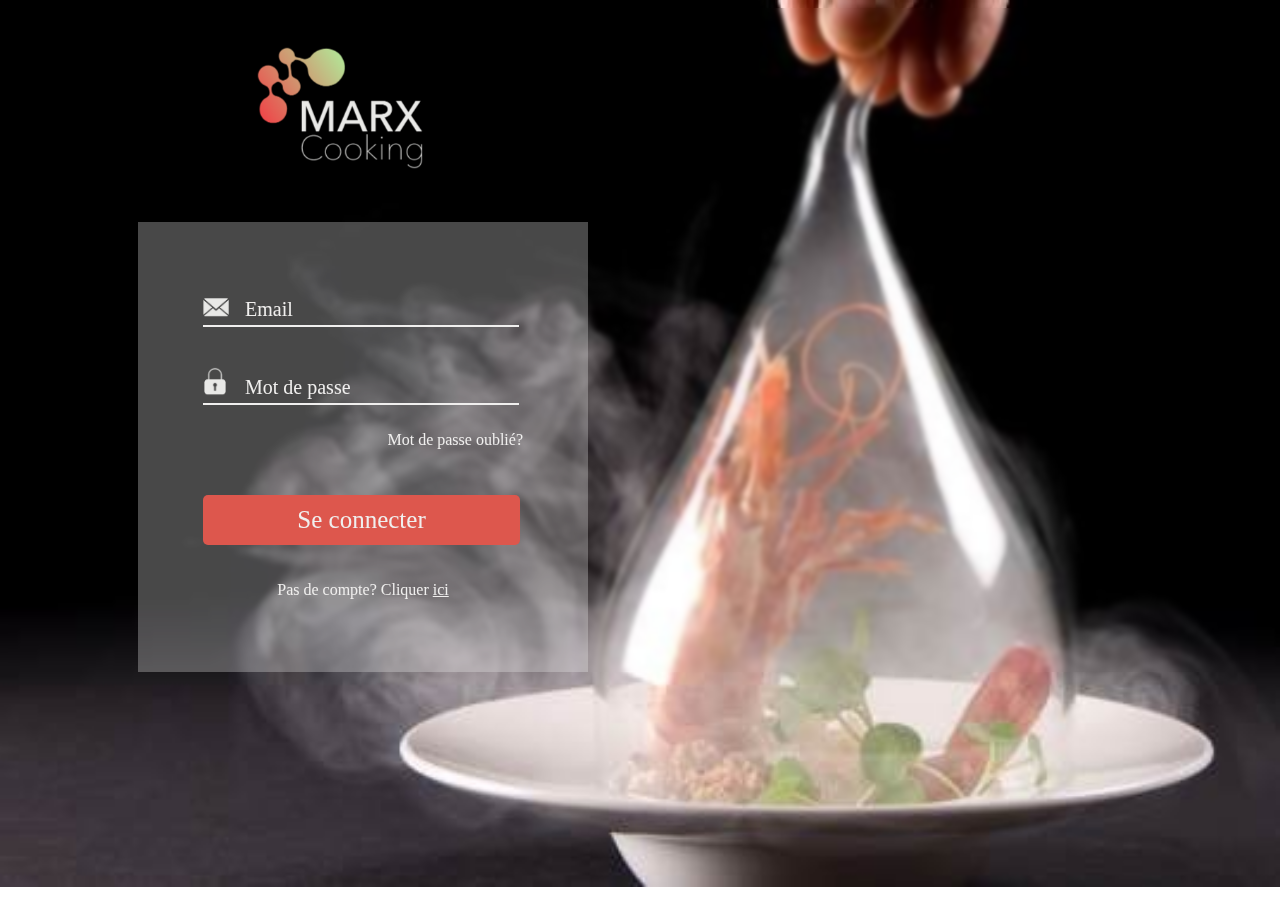
<file: login.html>
<!doctype html>
<html lang="fr">
<head>
  <meta charset="utf-8">
  <title>MARX Cooking</title>
  <link rel="stylesheet" href="login.css">
  <script src="https://cdnjs.cloudflare.com/ajax/libs/gsap/3.10.4/gsap.min.js"></script>
</head>
<body>
    <img class="logo" src="assets/logo marx cooking.png" alt="logo marx">

    <div id="container">
        <!-- zone de connexion -->
        <img class="enveloppe" src="assets/enveloppe.png" alt="enveloppe">
        <img class="cadenas" src="assets/cadenas.png" alt="cadenas">
        <form method="POST">
            <input class="mail" type="email" placeholder="Email" name="email">

            <input class="motdepasse" type="password" placeholder="Mot de passe" name="password">

            <p class="oublie">Mot de passe oublié?</p>

            <a href="/Users/julienarbona/Rendu/C-WEB-201-LYN-2-2-prototype-julien.arbona/home.html"><input class="login" type=button id='submit' value='Se connecter'></a>

            <p class="nocompte">Pas de compte? Cliquer <a href="/Users/julienarbona/Rendu/C-WEB-201-LYN-2-2-prototype-julien.arbona/registration.html" class="lien">ici</a></p>
        </form>
    </div>

    <script src="login.js"></script>
</body>
</html>
</file>
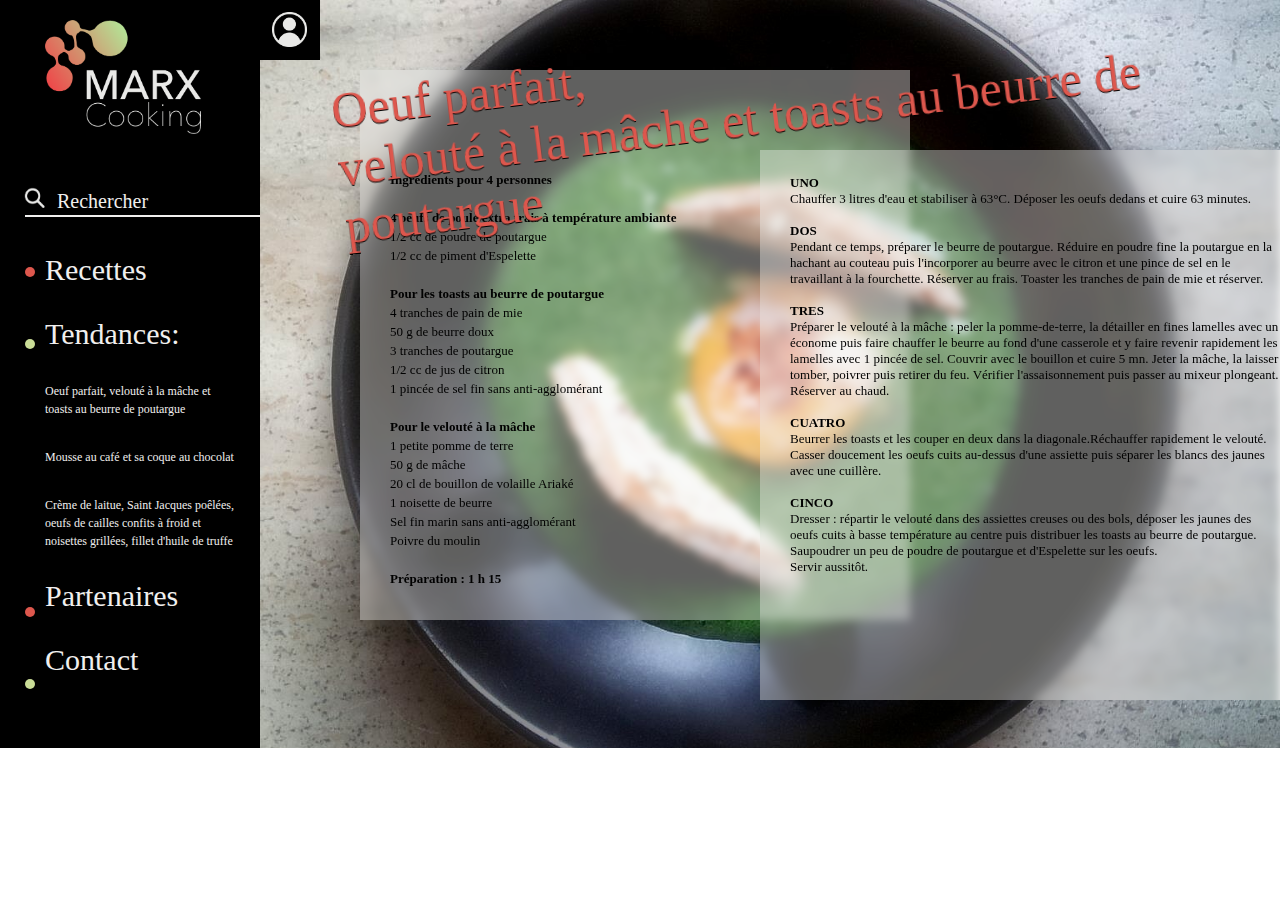
<file: recipe.html>
<!doctype html>
<html lang="fr">
<head>
  <meta charset="utf-8">
  <title>MARX Cooking</title>
  <link rel="stylesheet" href="recipe.css">
  <script src="https://cdnjs.cloudflare.com/ajax/libs/gsap/3.10.4/gsap.min.js"></script>
</head>
<body>
    <div class="parent"> 
        <div class="div1"> 
            <a href="/Users/julienarbona/Rendu/C-WEB-201-LYN-2-2-prototype-julien.arbona/home.html"><img class="logo" src="assets/logo marx cooking.png" alt="logo"></a>
        </div> 
        <div class="div2">
            <div class="infoProfil">
                <p>Mes infos</p>
                <p>Mes recettes</p>
                <p>Proposer une recette</p>
                <p>Lorem Ipsum is simply dummy text of the printing and typesetting industry.</p>
            </div>
            <img class="iconeProfil" src="assets/profil.png" alt="profil">
            <div class="profil">

            </div>
        </div> 
        <div class="div3"> 
            <h1>Oeuf parfait,<br>velouté à la mâche et toasts au beurre de poutargue</h1>
            <div id="bloc">
                <h2><strong>Ingrédients pour 4 personnes</strong><br>
                    <br>
                    <strong>4 oeufs de poule extra frais à température ambiante</strong><br>
                    1/2 cc de poudre de poutargue<br>
                    1/2 cc de piment d'Espelette<br>
                    <br>
                    <strong>Pour les toasts au beurre de poutargue</strong><br>
                    4 tranches de pain de mie<br>
                    50 g de beurre doux<br>
                    3 tranches de poutargue<br>
                    1/2 cc de jus de citron<br>
                    1 pincée de sel fin sans anti-agglomérant<br>
                    <br>
                    <strong>Pour le velouté à la mâche</strong><br>
                    1 petite pomme de terre<br>
                    50 g de mâche<br>
                    20 cl de bouillon de volaille Ariaké<br>
                    1 noisette de beurre<br>
                    Sel fin marin sans anti-agglomérant<br>
                    Poivre du moulin<br>
                    <br>
                    <strong>Préparation : 1 h 15</strong></h2>
            </div>
            <div id="bloc2">
                <h3><strong>UNO</strong><br>
                    Chauffer 3 litres d'eau et stabiliser à 63°C. Déposer les oeufs dedans et cuire 63 minutes.
                    <br><br>
                    <strong>DOS</strong><br>
                    Pendant ce temps, préparer le beurre de poutargue. Réduire en poudre fine la poutargue
                    en la hachant au couteau puis l'incorporer au beurre avec le citron et une pince de sel
                    en le travaillant à la fourchette. Réserver au frais.
                    Toaster les tranches de pain de mie et réserver.
                    <br><br>
                    <strong>TRES</strong><br>
                    Préparer le velouté à la mâche : peler la pomme-de-terre, la détailler en fines lamelles
                    avec un économe puis faire chauffer le beurre au fond d'une casserole
                    et y faire revenir rapidement les lamelles avec 1 pincée de sel.
                    Couvrir avec le bouillon et cuire 5 mn. Jeter la mâche, la laisser tomber, poivrer puis retirer du feu. Vérifier l'assaisonnement puis passer au mixeur plongeant. Réserver au chaud.
                    <br><br>
                    <strong>CUATRO</strong><br>
                    Beurrer les toasts et les couper en deux dans la diagonale.Réchauffer rapidement le velouté.
                    Casser doucement les oeufs cuits au-dessus d'une assiette
                    puis séparer les blancs des jaunes avec une cuillère.
                    <br><br>
                    <strong>CINCO</strong><br>
                    Dresser : répartir le velouté dans des assiettes creuses ou des bols,
                    déposer les jaunes des oeufs cuits à basse température au centre
                    puis distribuer les toasts au beurre de poutargue.
                    Saupoudrer un peu de poudre de poutargue et d'Espelette sur les oeufs.<br>
                    Servir aussitôt.</h3>
            </div>
        </div> 
        <div class="div4"> 
            <img class="loupe" src="assets/search.png" alt="loupe">
            <nav>
                <input class="search" type="search" placeholder="Rechercher" name="search">
                <div id="cercle"></div>
                <div id="cercle1"></div>               
                <div id="cercle2"></div>
                <div id="cercle3"></div>
                <ul class="menu">
                    <li><a href="#" class="recettes" title="recettes">Recettes</a></li>
                    <li><a href="#" class="tendances" title="tendance">Tendances:</a></li>
                    <li class="plat1-1"><a href="#" class="plat1" title="oeuf parfait">Oeuf parfait, velouté à la mâche et toasts au beurre de poutargue</a></li>
                    <li><a href="#" class="plat2" title="mousse au chocolat">Mousse au café et sa coque au chocolat</a></li>
                    <li><a href="#" class="plat3" title="crème de laitue">Crème de laitue, Saint Jacques poêlées, oeufs de cailles confits à froid et noisettes grillées, fillet d'huile de truffe</a></li>
                    <li><a href="#" class="partenaires" title="partenaires">Partenaires</a></li>
                    <li><a href="#" class="contact" title="contact">Contact</a></li>
                </ul>

            </nav>
        </div> 
    </div>

    <script src="recipe.js"></script>
</body>
</html>
</file>
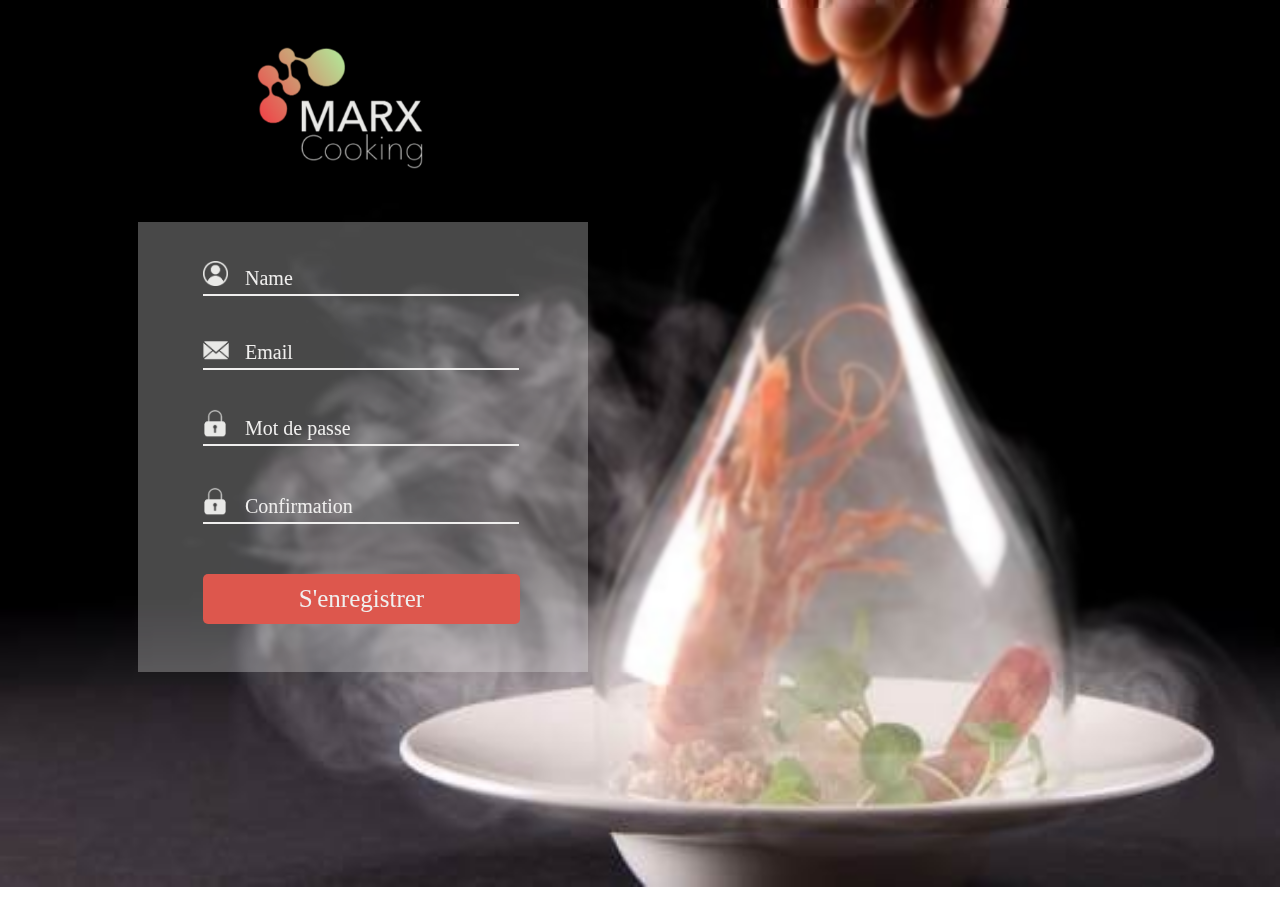
<file: registration.html>
<!doctype html>
<html lang="fr">
<head>
  <meta charset="utf-8">
  <title>MARX Cooking</title>
  <link rel="stylesheet" href="registration.css">
  <script src="https://cdnjs.cloudflare.com/ajax/libs/gsap/3.10.4/gsap.min.js"></script>
</head>
<body>
    <img class="logo" src="assets/logo marx cooking.png" alt="logo marx">

    <div id="container">
        <!-- zone de connexion -->
        <img class="profil" src="assets/profil.png" alt="profil">
        <img class="enveloppe" src="assets/enveloppe.png" alt="enveloppe">
        <img class="cadenas" src="assets/cadenas.png" alt="cadenas">
        <img class="cadenas2" src="assets/cadenas.png" alt="cadenas">
        <form method="POST">
            <input class="name" type="text" placeholder="Name" name="name">

            <input class="mail" type="email" placeholder="Email" name="email">

            <input class="motdepasse" type="password" placeholder="Mot de passe" name="password">

            <input class="motdepasseconfirm" type="password_confirmation" placeholder="Confirmation" name="password_confirmation">

            <a href="/Users/julienarbona/Rendu/C-WEB-201-LYN-2-2-prototype-julien.arbona/login.html"><input class="register" type=button id='submit' value="S'enregistrer"></a>
        </form>
    </div>

    <script src="registration.js"></script>
</body>
</html>
</file>
<file: login.css>
@font-face {
    font-family: "Avenir next";
    src: url("assets/Avenir Next.ttc") format("ttc"),
   }

body {
    background-image: url("assets/8a918708d3729f8b4d5b60e8377f5968.jpeg");
    background-repeat: no-repeat;
    background-size: cover;
    backdrop-filter: blur(2px);
}

.logo {
    width: 13%;
    margin-top: 40px;
    margin-left: 250px;
}

#container {
    background-color: rgb(240, 239, 238, 0.3);
    backdrop-filter: blur(2px);
    width: 450px;
    height: 450px;
    margin-left: 130px;
    margin-top: 50px;
}

form {
    padding: 65px;
    padding-top: 71px;
}

::placeholder {
    font-weight: lighter;
    font-family: "Avenir next";
    color: #f0efee;
    padding-left: 40px;
    margin-bottom: 20px;
}

input:focus::placeholder {
    color: transparent;
}

input {
    color: #f0efee;
    font-weight: lighter;
    font-family: "Avenir next";
}

.enveloppe {
    position: absolute;
    width: 50px;
    margin-top: 71px;
    margin-left: 53px;
}

.mail {
    background: transparent;
    border: none;
    border-bottom: 0.15rem solid rgb(240, 239, 238);
    font-size: 20px;
    width: 312px;
    height: 30px;
}

.cadenas {
    position: absolute;
    width: 50px;
    margin-top: 145px;
    margin-left: 52px;
}

.motdepasse {
    background: transparent;
    border: none;
    border-bottom: 0.15rem solid rgb(240, 239, 238);
    font-size: 20px;
    margin-top: 44px;
    margin-bottom: 10px;
    width: 312px;
    height: 30px;
}

.oublie {
    font-weight: lighter;
    font-family: "Avenir next";
    text-align: right;
    color: #f0efee;
}

.login {
    cursor: pointer;
    font-family: "Avenir next";
    font-weight: 500;
    margin-top: 30px;
    border: none;
    background-color: #DD574D;
    color: #f0efee;
    width: 317px;
    border-radius: 5px;
    height: 50px;
    font-size: 25px;
    margin-bottom: 20px;
}

.login:hover {
    background: transparent;
    border: 0.15rem solid #DD574D;
}

.nocompte {
    font-weight: lighter;
    font-family: "Avenir next";
    text-align: center;
    color: #f0efee;
}

.lien {
    color: #f0efee;
    font-weight: bolder;
}

.lien:hover {
    color: #DD574D;
    font-weight: bolder;
}
</file>
<file: recipe.css>
@font-face {
    font-family: "Avenir next";
    src: url("assets/Avenir Next.ttc") format("ttc"),
   }

body {
    margin: 0;
    padding: 0;
}

.parent { 
    display: grid; 
    grid-template-columns: repeat(5, 1fr); 
    grid-template-rows: repeat(5, 1fr); 
    grid-column-gap: 0px;
    grid-row-gap: 187px; 
}
.div1 {
    grid-area: 1 / 1 / 6 / 2;
    background-color: black;
} 
.div2 {
    grid-area: 1 / 2 / 6 / 6;
    background-image: url("assets/906926_4542771770663_964143623_o.jpeg");
    background-repeat: no-repeat;
    background-size: cover;
    background-position: 0% 49%;
} 
.div3 {
    grid-area: 1 / 2 / 6 / 6;
} 
.div4 {
    grid-area: 2 / 1 / 6 / 2;
    background-color: black;
}

.logo {
    cursor: pointer;
    width: 60%;
    margin-top: 20px;
    margin-left: 45px;
}

nav {
    padding-left: 25px;
}

.loupe {
    position: absolute;
    width: 38px;
    margin-left: 16px;
}

::placeholder {
    font-weight: lighter;
    font-family: "Avenir next";
    color: #f0efee;
    padding-left: 30px;
    margin-bottom: 20px;
}

input:focus::placeholder {
    color: transparent;
}

.search:focus {
    color: #f0efee !important;
    font-weight: lighter;
    font-family: "Avenir next";
}

.search {
    background: transparent;
    border: none;
    border-bottom: 0.15rem solid rgb(240, 239, 238);
    font-size: 20px;
    width: 235px;
    height: 30px;
}

.profil {
    position: absolute;
    background-color: black;
    width: 60px;
    height: 60px;
    z-index: 2;

}

.iconeProfil {
    cursor: pointer;
    position: absolute;
    z-index: 3;
    width: 35px;
    margin-left: 12px;
    margin-top: 12px;
}

.infoProfil {
    visibility: hidden;
    position: absolute;
    z-index: 3;
    font-family: "Avenir next";
    font-weight: normal;
    color: #f0efee;
    margin-top: 12px;
    margin-left: 200px;
    font-size: 25px;
}

p {
    display: inline-block;
    margin-right: 120px;
}

.menu {
    padding-top: 20px;
    padding-left: 20px;
    padding-right: 20px;
    list-style: none;
}

ul li a {
    color: #f0efee;
    text-decoration: none;
    font-family: "Avenir next";
    font-weight: lighter;
}

ul li {
    margin-bottom: 30px;
}

ul li:hover {
    color: black;
    background-color: #f0efee;
}

ul li:hover a{
    color: black;
    background-color: #f0efee;
}

.recettes, .tendances, .partenaires, .contact {
    font-size: 30px;
}

.plat1, .plat2, .plat3 {
    font-family: "Avenir next";
    font-weight: lighter;
    font-size: 12px;
}

#cercle {
    position: absolute;
    width: 10px;
    height: 10px;
    border-radius: 20px;
    background: #DD574D;
    margin-top: 50px;
}

#cercle1 {
    position: absolute;
    width: 10px;
    height: 10px;
    border-radius: 20px;
    background: #CADD97;
    margin-top: 122px;
}

#cercle2 {
    position: absolute;
    width: 10px;
    height: 10px;
    border-radius: 20px;
    background: #DD574D;
    margin-top: 390px;
}

#cercle3 {
    position: absolute;
    width: 10px;
    height: 10px;
    border-radius: 20px;
    background: #CADD97;
    margin-top: 462px;
}

#bloc {
    position: absolute;
    background-color: rgb(240, 239, 238, 0.4);
    backdrop-filter: blur(5px);
    width: 550px;
    height: 550px;
    margin-top: 70px;
    margin-left: 100px
}

#bloc2 {
    position: absolute;
    background-color: rgb(240, 239, 238, 0.4);
    backdrop-filter: blur(5px);
    width: 550px;
    height: 550px;
    margin-top: 150px;
    margin-left: 500px
}

h1 {
    position: absolute;
    font-family: "High spirited";
    font-weight: normal;
    color: #DD574D;
    font-size: 50px;
    z-index: 1;
    margin-left: 75px;
    transform: rotate(353deg);
    margin-block-start: 1.5rem;
    text-shadow: 0px 1px black;
}

h2 {
    font-family: "Avenir next";
    font-weight: normal;
    margin-left: 30px;
    margin-top: 100px;
    margin-right: 30px;
    line-height: 19px;
    font-size: 13px;
}

h3 {
    font-family: "Avenir next";
    font-weight: normal;
    font-size: 13px;
    margin-right: 30px;
    margin-top: 25px;
    margin-left: 30px;
}
</file>
<file: registration.css>
@font-face {
    font-family: "Avenir next";
    src: url("assets/Avenir Next.ttc") format("ttc"),
   }

body {
    background-image: url("assets/8a918708d3729f8b4d5b60e8377f5968.jpeg");
    background-repeat: no-repeat;
    background-size: cover;
    backdrop-filter: blur(2px);
}

.logo {
    width: 13%;
    margin-top: 40px;
    margin-left: 250px;
}

#container {
    background-color: rgb(240, 239, 238, 0.3);
    backdrop-filter: blur(2px);
    width: 450px;
    height: 450px;
    margin-left: 130px;
    margin-top: 50px;
}

form {
    padding: 65px;
    padding-top: 40px;
}

::placeholder {
    font-weight: lighter;
    font-family: "Avenir next";
    color: #f0efee;
    padding-left: 40px;
    margin-bottom: 20px;
}

input:focus::placeholder {
    color: transparent;
}

input {
    color: #f0efee;
    font-weight: lighter;
    font-family: "Avenir next";
}

.profil {
    position: absolute;
    width: 25px;
    margin-top: 39px;
    margin-left: 65px;
}

.name {
    background: transparent;
    border: none;
    border-bottom: 0.15rem solid rgb(240, 239, 238);
    font-size: 20px;
    width: 312px;
    height: 30px;
}

.enveloppe {
    position: absolute;
    width: 50px;
    margin-top: 114px;
    margin-left: 53px;
}

.mail {
    background: transparent;
    border: none;
    border-bottom: 0.15rem solid rgb(240, 239, 238);
    margin-top: 40px;
    font-size: 20px;
    width: 312px;
    height: 30px;
}

.cadenas {
    position: absolute;
    width: 50px;
    margin-top: 187px;
    margin-left: 52px;
}

.motdepasse {
    background: transparent;
    border: none;
    border-bottom: 0.15rem solid rgb(240, 239, 238);
    font-size: 20px;
    margin-top: 42px;
    width: 312px;
    height: 30px;
}

.cadenas2 {
    position: absolute;
    width: 50px;
    margin-top: 265px;
    margin-left: 52px;
}

.motdepasseconfirm {
    background: transparent;
    border: none;
    border-bottom: 0.15rem solid rgb(240, 239, 238);
    font-size: 20px;
    margin-top: 44px;
    width: 312px;
    height: 30px;
}

.register {
    cursor: pointer;
    font-family: "Avenir next";
    font-weight: 500;
    margin-top: 50px;
    border: none;
    background-color: #DD574D;
    color: #f0efee;
    width: 317px;
    border-radius: 5px;
    height: 50px;
    font-size: 25px;
    margin-bottom: 20px;
}

.register:hover {
    background: transparent;
    border: 0.15rem solid #DD574D;
}
</file>
